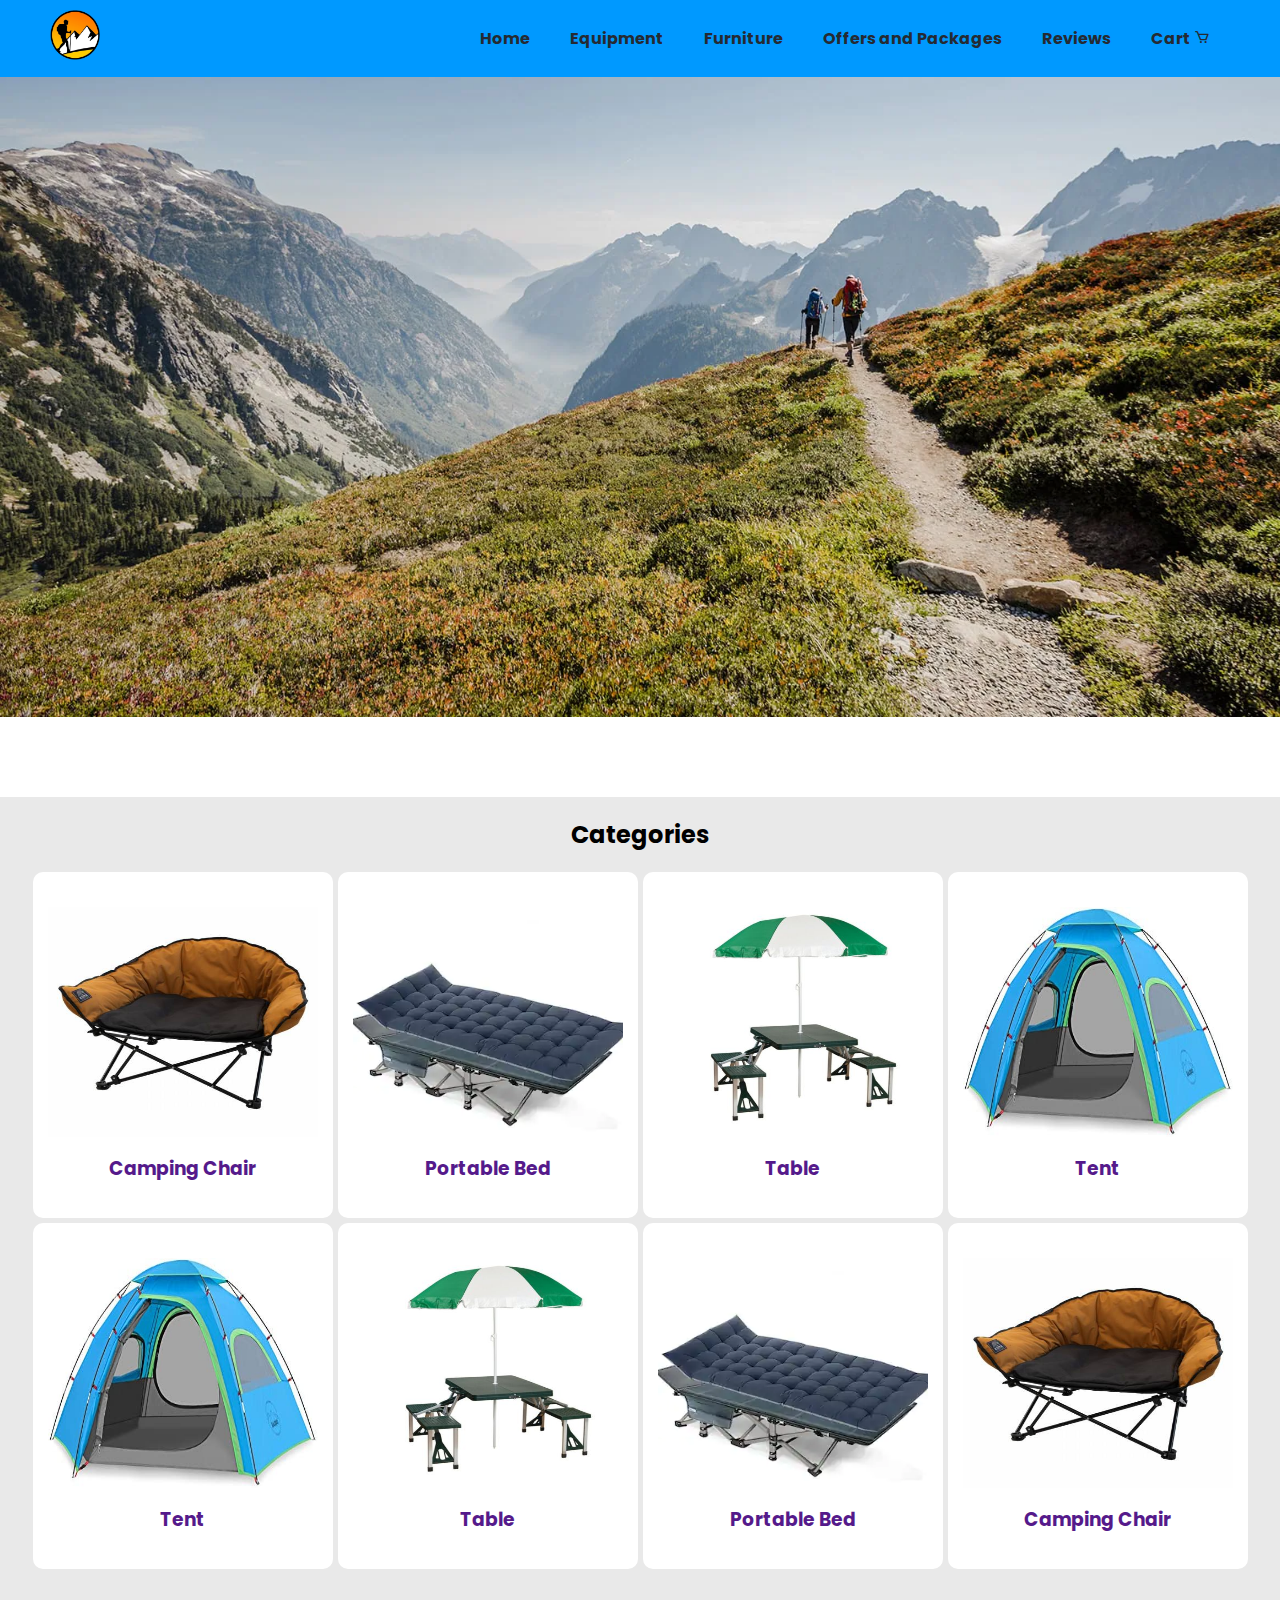
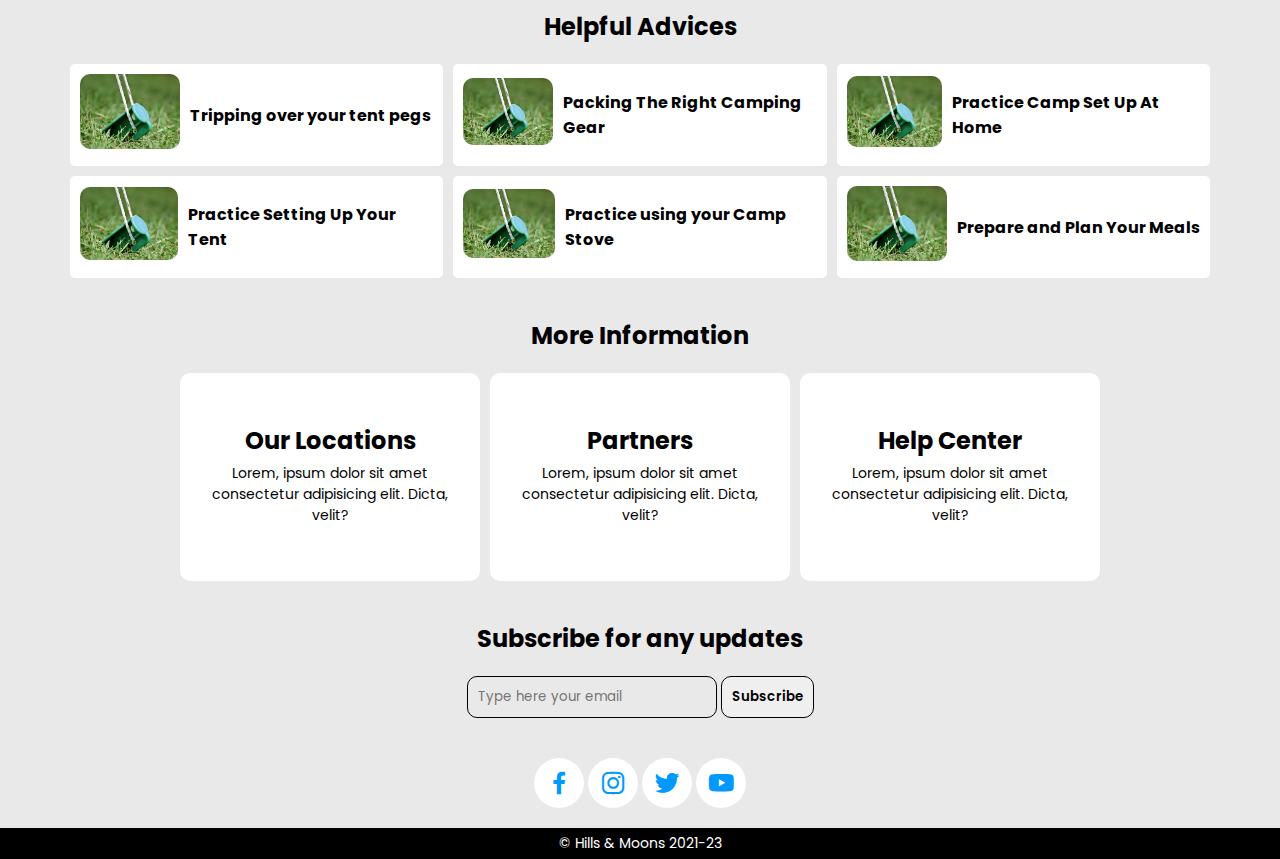
<file: index.html>
<!DOCTYPE html>
<html lang="en">
<head>
    <meta charset="UTF-8">
    <meta http-equiv="X-UA-Compatible" content="IE=edge">
    <meta name="viewport" content="width=device-width, initial-scale=1.0">
    <title>Hills & Moons</title>
    <link rel="shortcut icon" href="/img/fav.ico" type="image/x-icon">


    <link href='https://unpkg.com/boxicons@2.1.4/css/boxicons.min.css' rel='stylesheet'>

    <link rel="stylesheet" href="style.css">
    <link rel="stylesheet" href="./responsive.css">
</head>
<body>
    <!-- Navbar Section Starts Here -->
    <nav class="navbar">
        <a class="brand" href="index.html"><img src="./img/logo.png" alt="logo"></a>
        <input type="checkbox" id="nav" class="hidden">
        <label for="nav" class="nav-toggle">
        <span></span>
        <span></span>
        <span></span>
        </label>
        <div class="wrapper">
        <ul>
            <li><a href="index.html">Home</a></li>
            <li><a href="camping-equipment.html">Equipment</a></li>
            <li><a href="camping-furniture.html">Furniture</a></li>
            <li><a href="offers.html">Offers and Packages</a></li>
            <li><a href="reviews.html">Reviews</a></li>
            <li><a href="cart.html">Cart <i class='bx bx-cart'></i></a></li>
        </ul>
        </div>
    </nav>
    <!-- Navbar Section Ends Here -->

    <!-- Slider Section Starts Here -->
    <div class="slider">
        <div class="wrapper">
            <img src="./img/01.jpg" alt="slider image">
            <img src="./img/02.jpg" alt="slider image">
            <img src="./img/03.jpg" alt="slider image">
            <img src="./img/04.jpg" alt="slider image">
        </div>
    </div>
    <!-- Slider Section Ends Here -->


    <!-- Categories Section Starts Here -->
    <section class="categories-section">
        <div class="container">
            <div class="section-heading">
                <h2>Categories</h2>
            </div>
            <div class="cards-area">
                <a href="">
                    <div class="card">
                        <div class="card-img">
                            <img src="./img/categories-01.jpg" alt="categories-img">
                        </div>
                        <h3 class="card-heading">Camping Chair</h3>
                    </div>
                </a>
                <a href="">
                    <div class="card">
                        <div class="card-img">
                            <img src="./img//categories-02.jpg" alt="categories-img">
                        </div>
                        <h3 class="card-heading">Portable Bed</h3>
                    </div>
                </a>
                <a href="">
                    <div class="card">
                        <div class="card-img">
                            <img src="./img//categories-03.jpg" alt="categories-img">
                        </div>
                        <h3 class="card-heading">Table</h3>
                    </div>
                </a>
                <a href="">
                    <div class="card">
                        <div class="card-img">
                            <img src="./img/product01.jpg" alt="categories-img">
                        </div>
                        <h3 class="card-heading">Tent</h3>
                    </div>
                </a>
                <a href="">
                    <div class="card">
                        <div class="card-img">
                            <img src="./img/product01.jpg" alt="categories-img">
                        </div>
                        <h3 class="card-heading">Tent</h3>
                    </div>
                </a>
                <a href="">
                    <div class="card">
                        <div class="card-img">
                            <img src="./img//categories-03.jpg" alt="categories-img">
                        </div>
                        <h3 class="card-heading">Table</h3>
                    </div>
                </a>
                <a href="">
                    <div class="card">
                        <div class="card-img">
                            <img src="./img//categories-02.jpg" alt="categories-img">
                        </div>
                        <h3 class="card-heading">Portable Bed</h3>
                    </div>
                </a>
                <a href="">
                    <div class="card">
                        <div class="card-img">
                            <img src="./img/categories-01.jpg" alt="categories-img">
                        </div>
                        <h3 class="card-heading">Camping Chair</h3>
                    </div>
                </a>
            </div>
        </div>
    </section>
    <!-- Categories Section Ends Here -->


    <!-- Advice Section Starts Here -->
    <section class="advice">
        <div class="container">
            <div class="section-heading">
                <h2>Helpful Advices</h2>
            </div>
            <div class="advice-area">
                <div class="card">
                    <div class="card-img">
                        <img src="./img/advice-01.jpg" alt="advice-image">
                    </div>
                    <h4>Tripping over your tent pegs</h4>
                </div>

                <div class="card">
                    <div class="card-img">
                        <img src="./img/advice-01.jpg" alt="advice-image">
                    </div>
                    <h4>Packing The Right Camping Gear</h4>
                </div>

                <div class="card">
                    <div class="card-img">
                        <img src="./img/advice-01.jpg" alt="advice-image">
                    </div>
                    <h4>Practice Camp Set Up At Home</h4>
                </div>

                <div class="card">
                    <div class="card-img">
                        <img src="./img/advice-01.jpg" alt="advice-image">
                    </div>
                    <h4>Practice Setting Up Your Tent</h4>
                </div>

                <div class="card">
                    <div class="card-img">
                        <img src="./img/advice-01.jpg" alt="advice-image">
                    </div>
                    <h4>Practice using your Camp Stove</h4>
                </div>

                <div class="card">
                    <div class="card-img">
                        <img src="./img/advice-01.jpg" alt="advice-image">
                    </div>
                    <h4>Prepare and Plan Your Meals</h4>
                </div>
            </div>
        </div>
    </section>
    <!-- Advice Section Ends Here -->


    <!-- Info Section Starts Here -->
    <section class="info-section">
        <div class="section-heading">
            <h2>More Information</h2>
        </div>
        <div class="container">
            <div class="help-section">
                <a href="">
                    <div class="help-links">
                        <h2>Our Locations</h2>
                        <p>Lorem, ipsum dolor sit amet consectetur adipisicing elit. Dicta, velit?</p>
                    </div>
                </a>
                <a href="">
                    <div class="help-links">
                        <h2>Partners</h2>
                        <p>Lorem, ipsum dolor sit amet consectetur adipisicing elit. Dicta, velit?</p>
                    </div>
                </a>
                <a href="">
                    <div class="help-links">
                        <h2>Help Center</h2>
                        <p>Lorem, ipsum dolor sit amet consectetur adipisicing elit. Dicta, velit?</p>
                    </div>
                </a>
            </div>
            <div class="subscribe-area">
                <div class="section-heading">
                    <h2>Subscribe for any updates</h2>
                </div>
                <div class="subscribe">
                    <input type="email" placeholder="Type here your email">
                    <button>Subscribe</button>
                </div>
            </div>
        </div>
    </section>
    <!-- Info Section Ends Here -->

    <!-- Footer Section Starts Here -->
    <footer>
        <div class="container">
            <div class="social-icons">
                <a href=""><i class='bx bxl-facebook'></i></a>
                <a href=""><i class='bx bxl-instagram'></i></a>
                <a href=""><i class='bx bxl-twitter' ></i></a>
                <a href=""><i class='bx bxl-youtube' ></i></a>
            </div>
        </div>
        <div class="copyright">
            <p>&#169; Hills & Moons 2021-23</p>
        </div>
    </footer>
    <!-- Footer Section Ends Here -->
</body>
</html>
</file>
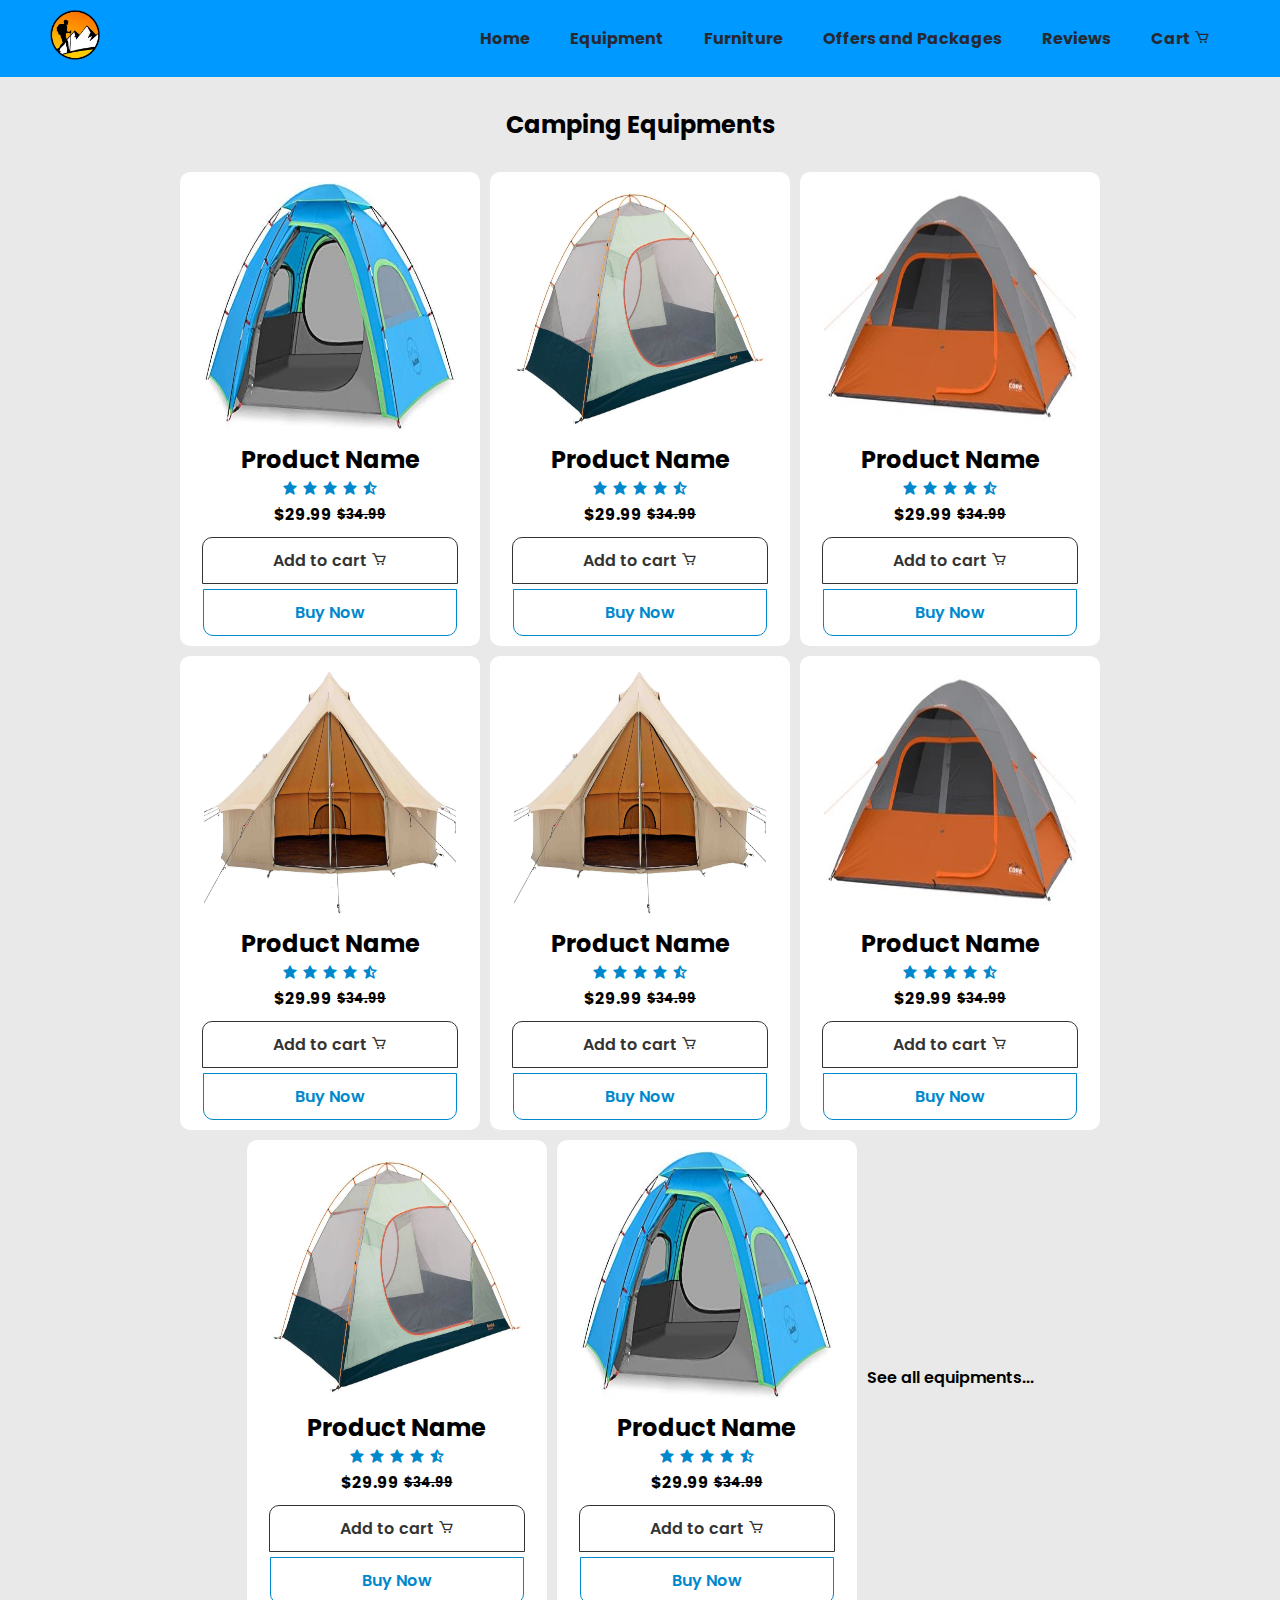
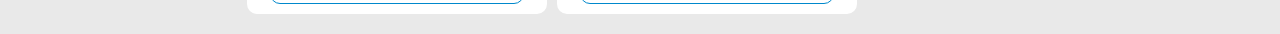
<file: camping-equipment.html>
<!DOCTYPE html>
<html lang="en">
<head>
    <meta charset="UTF-8">
    <meta http-equiv="X-UA-Compatible" content="IE=edge">
    <meta name="viewport" content="width=device-width, initial-scale=1.0">
    <title>Reviews | Hills & Moons</title>
    <link rel="shortcut icon" href="/img/fav.ico" type="image/x-icon">


    <link href='https://unpkg.com/boxicons@2.1.4/css/boxicons.min.css' rel='stylesheet'>

    <link rel="stylesheet" href="style.css">
    <link rel="stylesheet" href="responsive.css">
</head>
<body>
    <!-- Navbar Section Starts Here -->
    <nav class="navbar">
        <a class="brand" href="index.html"><img src="./img/logo.png" alt=""></a>
        <input type="checkbox" id="nav" class="hidden">
        <label for="nav" class="nav-toggle">
        <span></span>
        <span></span>
        <span></span>
        </label>
        <div class="wrapper">
        <ul>
            <li><a href="index.html">Home</a></li>
            <li><a href="camping-equipment.html">Equipment</a></li>
            <li><a href="camping-furniture.html">Furniture</a></li>
            <li><a href="offers.html">Offers and Packages</a></li>
            <li><a href="reviews.html">Reviews</a></li>
            <li><a href="cart.html">Cart <i class='bx bx-cart'></i></a></li>
        </ul>
        </div>
    </nav>
    <!-- Navbar Section Ends Here -->

    <section class="sales-section">
        <div class="section-heading">
            <h2>Camping Equipments</h2>
        </div>
        <div class="products">
            <div class="card">
                <div class="card-img">
                    <img src="./img/product01.jpg" alt="">
                </div>
                <h2>Product Name</h2>
                <div class="card-inner">
                    <div class="ratings">
                        <i class='bx bxs-star'></i>
                        <i class='bx bxs-star'></i>
                        <i class='bx bxs-star'></i>
                        <i class='bx bxs-star'></i>
                        <i class='bx bxs-star-half'></i>
                    </div>
                    <div class="price">
                        <h4>$29.99</h4>
                        <h5>$34.99</h5>
                    </div>
                    <div class="cart-buy">
                        <a href="#">Add to cart <i class='bx bx-cart'></i></a>
                        <a href="#">Buy Now</a>
                    </div>
                </div>
            </div>
            <div class="card">
                <div class="card-img">
                    <img src="./img/product02.jpg" alt="">
                </div>
                <h2>Product Name</h2>
                <div class="card-inner">
                    <div class="ratings">
                        <i class='bx bxs-star'></i>
                        <i class='bx bxs-star'></i>
                        <i class='bx bxs-star'></i>
                        <i class='bx bxs-star'></i>
                        <i class='bx bxs-star-half'></i>
                    </div>
                    <div class="price">
                        <h4>$29.99</h4>
                        <h5>$34.99</h5>
                    </div>
                    <div class="cart-buy">
                        <a href="#">Add to cart <i class='bx bx-cart'></i></a>
                        <a href="#">Buy Now</a>
                    </div>
                </div>
            </div>
            <div class="card">
                <div class="card-img">
                    <img src="./img/product03.jpg" alt="">
                </div>
                <h2>Product Name</h2>
                <div class="card-inner">
                    <div class="ratings">
                        <i class='bx bxs-star'></i>
                        <i class='bx bxs-star'></i>
                        <i class='bx bxs-star'></i>
                        <i class='bx bxs-star'></i>
                        <i class='bx bxs-star-half'></i>
                    </div>
                    <div class="price">
                        <h4>$29.99</h4>
                        <h5>$34.99</h5>
                    </div>
                    <div class="cart-buy">
                        <a href="#">Add to cart <i class='bx bx-cart'></i></a>
                        <a href="#">Buy Now</a>
                    </div>
                </div>
            </div>
            <div class="card">
                <div class="card-img">
                    <img src="./img/product04.jpg" alt="">
                </div>
                <h2>Product Name</h2>
                <div class="card-inner">
                    <div class="ratings">
                        <i class='bx bxs-star'></i>
                        <i class='bx bxs-star'></i>
                        <i class='bx bxs-star'></i>
                        <i class='bx bxs-star'></i>
                        <i class='bx bxs-star-half'></i>
                    </div>
                    <div class="price">
                        <h4>$29.99</h4>
                        <h5>$34.99</h5>
                    </div>
                    <div class="cart-buy">
                        <a href="#">Add to cart <i class='bx bx-cart'></i></a>
                        <a href="#">Buy Now</a>
                    </div>
                </div>
            </div>
            <div class="card">
                <div class="card-img">
                    <img src="./img/product04.jpg" alt="">
                </div>
                <h2>Product Name</h2>
                <div class="card-inner">
                    <div class="ratings">
                        <i class='bx bxs-star'></i>
                        <i class='bx bxs-star'></i>
                        <i class='bx bxs-star'></i>
                        <i class='bx bxs-star'></i>
                        <i class='bx bxs-star-half'></i>
                    </div>
                    <div class="price">
                        <h4>$29.99</h4>
                        <h5>$34.99</h5>
                    </div>
                    <div class="cart-buy">
                        <a href="#">Add to cart <i class='bx bx-cart'></i></a>
                        <a href="#">Buy Now</a>
                    </div>
                </div>
            </div>
            <div class="card">
                <div class="card-img">
                    <img src="./img/product03.jpg" alt="">
                </div>
                <h2>Product Name</h2>
                <div class="card-inner">
                    <div class="ratings">
                        <i class='bx bxs-star'></i>
                        <i class='bx bxs-star'></i>
                        <i class='bx bxs-star'></i>
                        <i class='bx bxs-star'></i>
                        <i class='bx bxs-star-half'></i>
                    </div>
                    <div class="price">
                        <h4>$29.99</h4>
                        <h5>$34.99</h5>
                    </div>
                    <div class="cart-buy">
                        <a href="#">Add to cart <i class='bx bx-cart'></i></a>
                        <a href="#">Buy Now</a>
                    </div>
                </div>
            </div>
            <div class="card">
                <div class="card-img">
                    <img src="./img/product02.jpg" alt="">
                </div>
                <h2>Product Name</h2>
                <div class="card-inner">
                    <div class="ratings">
                        <i class='bx bxs-star'></i>
                        <i class='bx bxs-star'></i>
                        <i class='bx bxs-star'></i>
                        <i class='bx bxs-star'></i>
                        <i class='bx bxs-star-half'></i>
                    </div>
                    <div class="price">
                        <h4>$29.99</h4>
                        <h5>$34.99</h5>
                    </div>
                    <div class="cart-buy">
                        <a href="#">Add to cart <i class='bx bx-cart'></i></a>
                        <a href="#">Buy Now</a>
                    </div>
                </div>
            </div>
            <div class="card">
                <div class="card-img">
                    <img src="./img/product01.jpg" alt="">
                </div>
                <h2>Product Name</h2>
                <div class="card-inner">
                    <div class="ratings">
                        <i class='bx bxs-star'></i>
                        <i class='bx bxs-star'></i>
                        <i class='bx bxs-star'></i>
                        <i class='bx bxs-star'></i>
                        <i class='bx bxs-star-half'></i>
                    </div>
                    <div class="price">
                        <h4>$29.99</h4>
                        <h5>$34.99</h5>
                    </div>
                    <div class="cart-buy">
                        <a href="#">Add to cart <i class='bx bx-cart'></i></a>
                        <a href="#">Buy Now</a>
                    </div>
                </div>
            </div>
            <a href="#" class="more">See all equipments...</a>
        </div>
    </section>
</body>
</html>
</file>
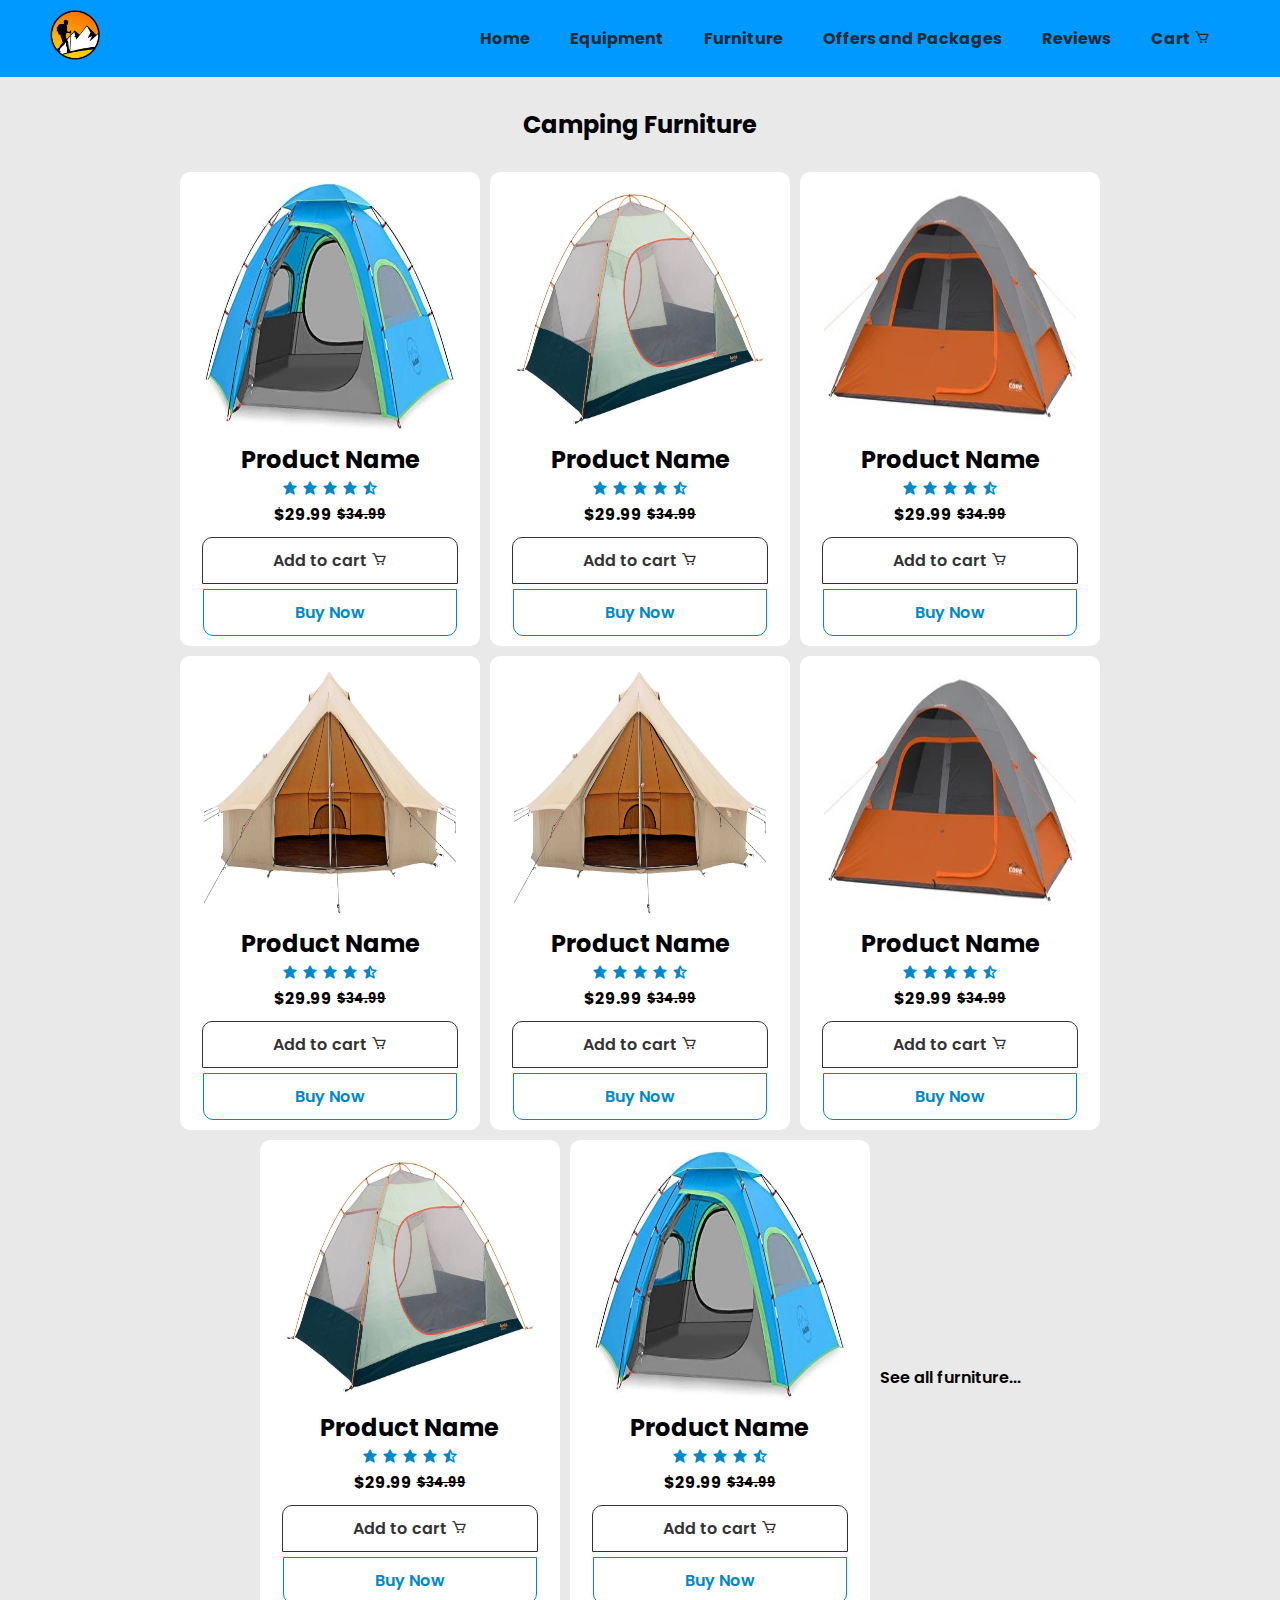
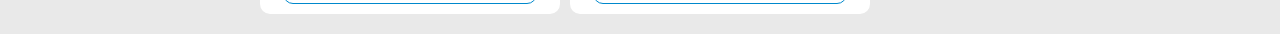
<file: camping-furniture.html>
<!DOCTYPE html>
<html lang="en">
<head>
    <meta charset="UTF-8">
    <meta http-equiv="X-UA-Compatible" content="IE=edge">
    <meta name="viewport" content="width=device-width, initial-scale=1.0">
    <title>Camping Furniture | Hills & Moons</title>
    <link rel="shortcut icon" href="/img/fav.ico" type="image/x-icon">


    <link href='https://unpkg.com/boxicons@2.1.4/css/boxicons.min.css' rel='stylesheet'>

    <link rel="stylesheet" href="style.css">
    <link rel="stylesheet" href="./responsive.css">
</head>
<body>
    <!-- Navbar Section Starts Here -->
    <nav class="navbar">
        <a class="brand" href="index.html"><img src="./img/logo.png" alt=""></a>
        <input type="checkbox" id="nav" class="hidden">
        <label for="nav" class="nav-toggle">
        <span></span>
        <span></span>
        <span></span>
        </label>
        <div class="wrapper">
        <ul>
            <li><a href="index.html">Home</a></li>
            <li><a href="camping-equipment.html">Equipment</a></li>
            <li><a href="camping-furniture.html">Furniture</a></li>
            <li><a href="offers.html">Offers and Packages</a></li>
            <li><a href="reviews.html">Reviews</a></li>
            <li><a href="cart.html">Cart <i class='bx bx-cart'></i></a></li>
        </ul>
        </div>
    </nav>
    <!-- Navbar Section Ends Here -->

    <section class="sales-section">
        <div class="section-heading">
            <h2>Camping Furniture</h2>
        </div>
        <div class="products">
            <div class="card">
                <div class="card-img">
                    <img src="./img/product01.jpg" alt="">
                </div>
                <h2>Product Name</h2>
                <div class="card-inner">
                    <div class="ratings">
                        <i class='bx bxs-star'></i>
                        <i class='bx bxs-star'></i>
                        <i class='bx bxs-star'></i>
                        <i class='bx bxs-star'></i>
                        <i class='bx bxs-star-half'></i>
                    </div>
                    <div class="price">
                        <h4>$29.99</h4>
                        <h5>$34.99</h5>
                    </div>
                    <div class="cart-buy">
                        <a href="#">Add to cart <i class='bx bx-cart'></i></a>
                        <a href="#">Buy Now</a>
                    </div>
                </div>
            </div>
            <div class="card">
                <div class="card-img">
                    <img src="./img/product02.jpg" alt="">
                </div>
                <h2>Product Name</h2>
                <div class="card-inner">
                    <div class="ratings">
                        <i class='bx bxs-star'></i>
                        <i class='bx bxs-star'></i>
                        <i class='bx bxs-star'></i>
                        <i class='bx bxs-star'></i>
                        <i class='bx bxs-star-half'></i>
                    </div>
                    <div class="price">
                        <h4>$29.99</h4>
                        <h5>$34.99</h5>
                    </div>
                    <div class="cart-buy">
                        <a href="#">Add to cart <i class='bx bx-cart'></i></a>
                        <a href="#">Buy Now</a>
                    </div>
                </div>
            </div>
            <div class="card">
                <div class="card-img">
                    <img src="./img/product03.jpg" alt="">
                </div>
                <h2>Product Name</h2>
                <div class="card-inner">
                    <div class="ratings">
                        <i class='bx bxs-star'></i>
                        <i class='bx bxs-star'></i>
                        <i class='bx bxs-star'></i>
                        <i class='bx bxs-star'></i>
                        <i class='bx bxs-star-half'></i>
                    </div>
                    <div class="price">
                        <h4>$29.99</h4>
                        <h5>$34.99</h5>
                    </div>
                    <div class="cart-buy">
                        <a href="#">Add to cart <i class='bx bx-cart'></i></a>
                        <a href="#">Buy Now</a>
                    </div>
                </div>
            </div>
            <div class="card">
                <div class="card-img">
                    <img src="./img/product04.jpg" alt="">
                </div>
                <h2>Product Name</h2>
                <div class="card-inner">
                    <div class="ratings">
                        <i class='bx bxs-star'></i>
                        <i class='bx bxs-star'></i>
                        <i class='bx bxs-star'></i>
                        <i class='bx bxs-star'></i>
                        <i class='bx bxs-star-half'></i>
                    </div>
                    <div class="price">
                        <h4>$29.99</h4>
                        <h5>$34.99</h5>
                    </div>
                    <div class="cart-buy">
                        <a href="#">Add to cart <i class='bx bx-cart'></i></a>
                        <a href="#">Buy Now</a>
                    </div>
                </div>
            </div>
            <div class="card">
                <div class="card-img">
                    <img src="./img/product04.jpg" alt="">
                </div>
                <h2>Product Name</h2>
                <div class="card-inner">
                    <div class="ratings">
                        <i class='bx bxs-star'></i>
                        <i class='bx bxs-star'></i>
                        <i class='bx bxs-star'></i>
                        <i class='bx bxs-star'></i>
                        <i class='bx bxs-star-half'></i>
                    </div>
                    <div class="price">
                        <h4>$29.99</h4>
                        <h5>$34.99</h5>
                    </div>
                    <div class="cart-buy">
                        <a href="#">Add to cart <i class='bx bx-cart'></i></a>
                        <a href="#">Buy Now</a>
                    </div>
                </div>
            </div>
            <div class="card">
                <div class="card-img">
                    <img src="./img/product03.jpg" alt="">
                </div>
                <h2>Product Name</h2>
                <div class="card-inner">
                    <div class="ratings">
                        <i class='bx bxs-star'></i>
                        <i class='bx bxs-star'></i>
                        <i class='bx bxs-star'></i>
                        <i class='bx bxs-star'></i>
                        <i class='bx bxs-star-half'></i>
                    </div>
                    <div class="price">
                        <h4>$29.99</h4>
                        <h5>$34.99</h5>
                    </div>
                    <div class="cart-buy">
                        <a href="#">Add to cart <i class='bx bx-cart'></i></a>
                        <a href="#">Buy Now</a>
                    </div>
                </div>
            </div>
            <div class="card">
                <div class="card-img">
                    <img src="./img/product02.jpg" alt="">
                </div>
                <h2>Product Name</h2>
                <div class="card-inner">
                    <div class="ratings">
                        <i class='bx bxs-star'></i>
                        <i class='bx bxs-star'></i>
                        <i class='bx bxs-star'></i>
                        <i class='bx bxs-star'></i>
                        <i class='bx bxs-star-half'></i>
                    </div>
                    <div class="price">
                        <h4>$29.99</h4>
                        <h5>$34.99</h5>
                    </div>
                    <div class="cart-buy">
                        <a href="#">Add to cart <i class='bx bx-cart'></i></a>
                        <a href="#">Buy Now</a>
                    </div>
                </div>
            </div>
            <div class="card">
                <div class="card-img">
                    <img src="./img/product01.jpg" alt="">
                </div>
                <h2>Product Name</h2>
                <div class="card-inner">
                    <div class="ratings">
                        <i class='bx bxs-star'></i>
                        <i class='bx bxs-star'></i>
                        <i class='bx bxs-star'></i>
                        <i class='bx bxs-star'></i>
                        <i class='bx bxs-star-half'></i>
                    </div>
                    <div class="price">
                        <h4>$29.99</h4>
                        <h5>$34.99</h5>
                    </div>
                    <div class="cart-buy">
                        <a href="#">Add to cart <i class='bx bx-cart'></i></a>
                        <a href="#">Buy Now</a>
                    </div>
                </div>
            </div>
            <a href="#" class="more">See all furniture...</a>
        </div>
    </section>
</body>
</html>
</file>
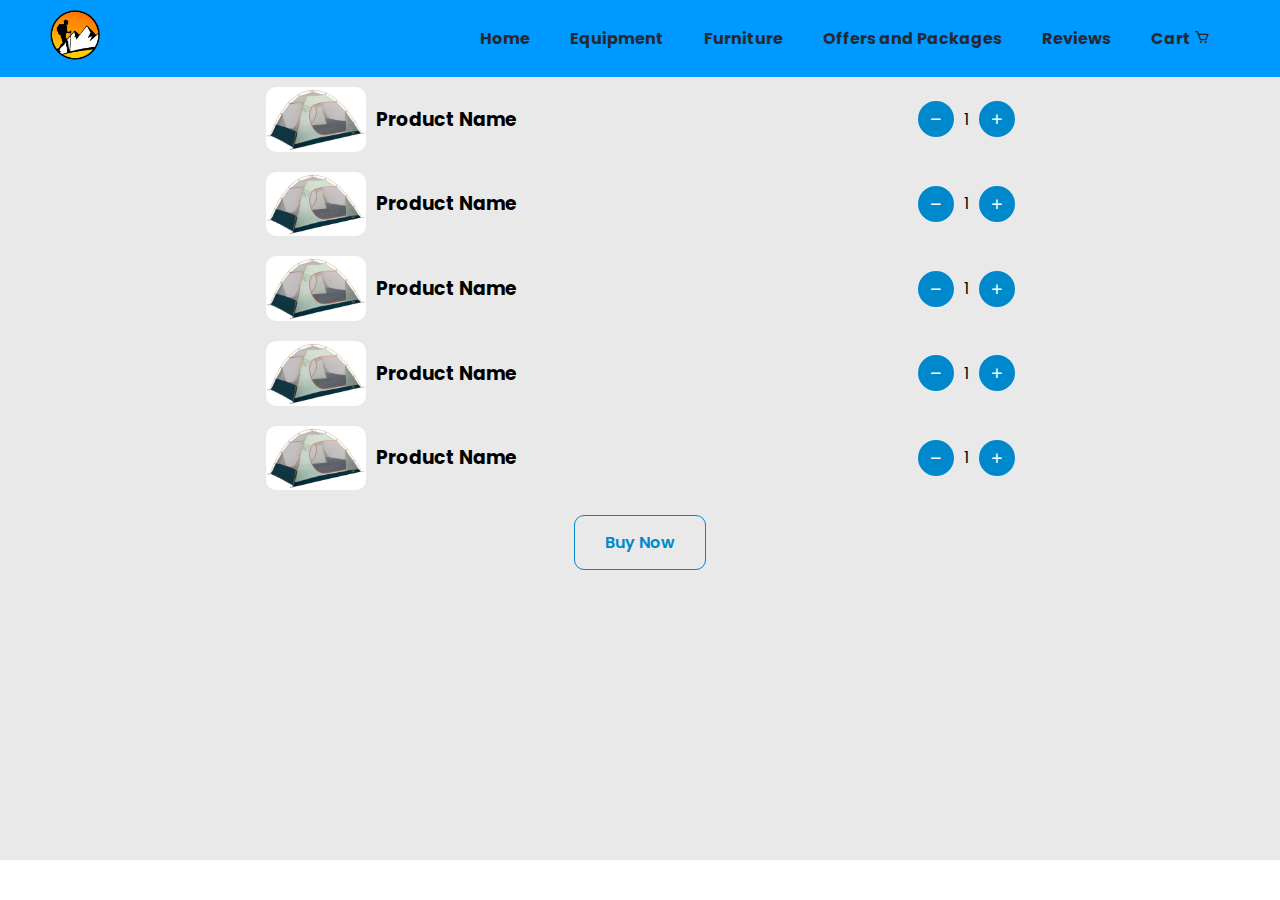
<file: cart.html>
<!DOCTYPE html>
<html lang="en">
<head>
    <meta charset="UTF-8">
    <meta http-equiv="X-UA-Compatible" content="IE=edge">
    <meta name="viewport" content="width=device-width, initial-scale=1.0">
    <title>Cart | Hills & Moons</title>
    <link rel="shortcut icon" href="/img/fav.ico" type="image/x-icon">


    <link href='https://unpkg.com/boxicons@2.1.4/css/boxicons.min.css' rel='stylesheet'>

    <link rel="stylesheet" href="style.css">
    <link rel="stylesheet" href="./responsive.css">
</head>
<body>
    <!-- Navbar Section Starts Here -->
    <nav class="navbar">
        <a class="brand" href="index.html"><img src="./img/logo.png" alt=""></a>
        <input type="checkbox" id="nav" class="hidden">
        <label for="nav" class="nav-toggle">
        <span></span>
        <span></span>
        <span></span>
        </label>
        <div class="wrapper">
        <ul>
            <li><a href="index.html">Home</a></li>
            <li><a href="camping-equipment.html">Equipment</a></li>
            <li><a href="camping-furniture.html">Furniture</a></li>
            <li><a href="offers.html">Offers and Packages</a></li>
            <li><a href="reviews.html">Reviews</a></li>
            <li><a href="cart.html">Cart <i class='bx bx-cart'></i></a></li>
        </ul>
        </div>
    </nav>
    <!-- Navbar Section Ends Here -->

    <section class="cart-section">
        <div class="container">
            <div class="carted">
                <div class="product-details">
                    <img src="./img/product02.jpg" alt="">
                    <h3>Product Name</h3>
                </div>
                <div class="cart-details">
                    <a href=""><i class='bx bx-minus'></i></a>
                    <p>1</p>
                    <a href=""><i class='bx bx-plus'></i></a>
                </div>
            </div>
            <div class="carted">
                <div class="product-details">
                    <img src="./img/product02.jpg" alt="">
                    <h3>Product Name</h3>
                </div>
                <div class="cart-details">
                    <a href=""><i class='bx bx-minus'></i></a>
                    <p>1</p>
                    <a href=""><i class='bx bx-plus'></i></a>
                </div>
            </div>
            <div class="carted">
                <div class="product-details">
                    <img src="./img/product02.jpg" alt="">
                    <h3>Product Name</h3>
                </div>
                <div class="cart-details">
                    <a href=""><i class='bx bx-minus'></i></a>
                    <p>1</p>
                    <a href=""><i class='bx bx-plus'></i></a>
                </div>
            </div>
            <div class="carted">
                <div class="product-details">
                    <img src="./img/product02.jpg" alt="">
                    <h3>Product Name</h3>
                </div>
                <div class="cart-details">
                    <a href=""><i class='bx bx-minus'></i></a>
                    <p>1</p>
                    <a href=""><i class='bx bx-plus'></i></a>
                </div>
            </div>
            <div class="carted">
                <div class="product-details">
                    <img src="./img/product02.jpg" alt="">
                    <h3>Product Name</h3>
                </div>
                <div class="cart-details">
                    <a href=""><i class='bx bx-minus'></i></a>
                    <p>1</p>
                    <a href=""><i class='bx bx-plus'></i></a>
                </div>
            </div>
        </div>
        <a href="" class="buy-now">Buy Now</a>
    </section>
</body>
</html>
</file>
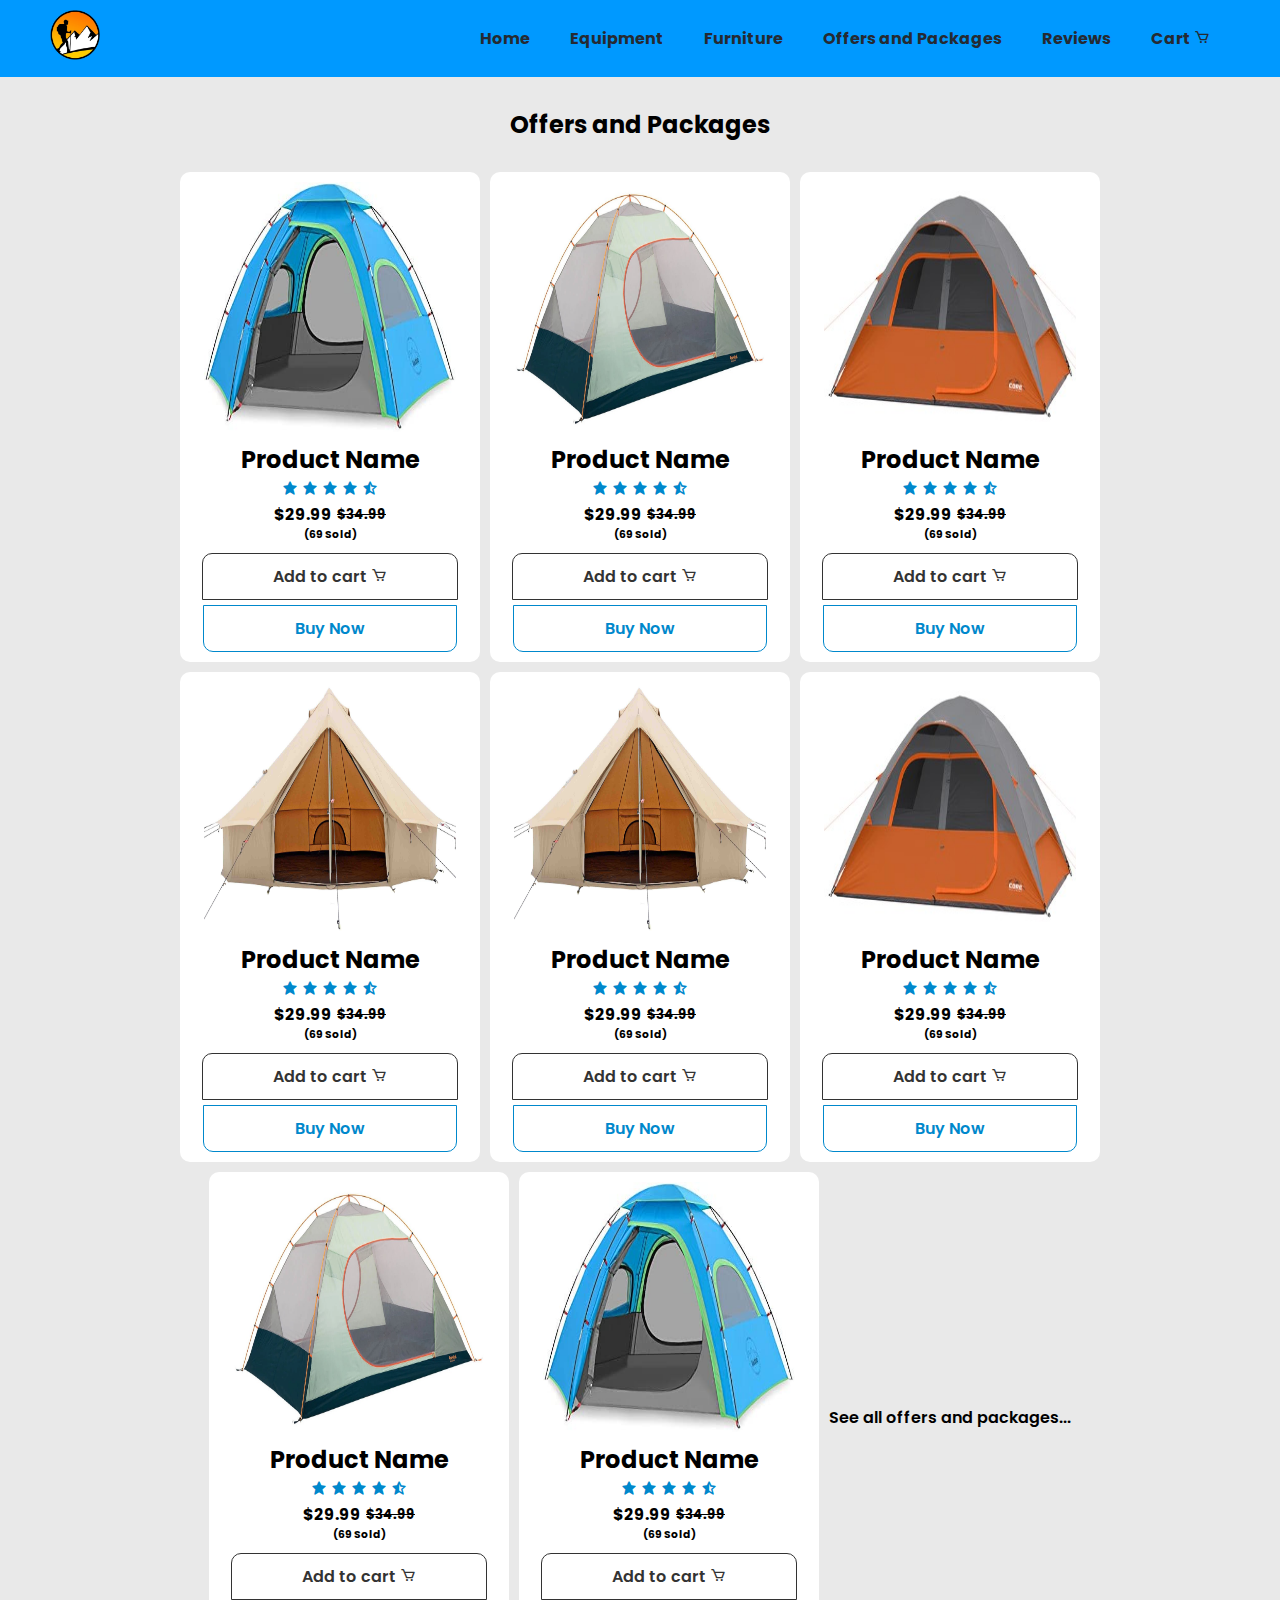
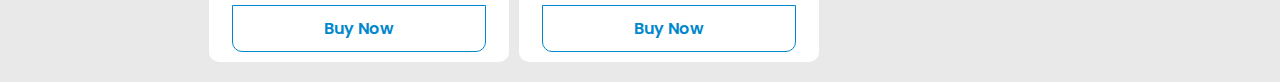
<file: offers.html>
<!DOCTYPE html>
<html lang="en">
<head>
    <meta charset="UTF-8">
    <meta http-equiv="X-UA-Compatible" content="IE=edge">
    <meta name="viewport" content="width=device-width, initial-scale=1.0">
    <title>Offers and Packages | Hills & Moons</title>
    <link rel="shortcut icon" href="/img/fav.ico" type="image/x-icon">


    <link href='https://unpkg.com/boxicons@2.1.4/css/boxicons.min.css' rel='stylesheet'>

    <link rel="stylesheet" href="style.css">
    <link rel="stylesheet" href="./responsive.css">
</head>
<body>
    <!-- Navbar Section Starts Here -->
    <nav class="navbar">
        <a class="brand" href="index.html"><img src="./img/logo.png" alt=""></a>
        <input type="checkbox" id="nav" class="hidden">
        <label for="nav" class="nav-toggle">
        <span></span>
        <span></span>
        <span></span>
        </label>
        <div class="wrapper">
            <ul>
                <li><a href="index.html">Home</a></li>
                <li><a href="camping-equipment.html">Equipment</a></li>
                <li><a href="camping-furniture.html">Furniture</a></li>
                <li><a href="offers.html">Offers and Packages</a></li>
                <li><a href="reviews.html">Reviews</a></li>
                <li><a href="cart.html">Cart <i class='bx bx-cart'></i></a></li>
            </ul>
        </div>
    </nav>
    <!-- Navbar Section Ends Here -->

    <section class="sales-section">
        <div class="section-heading">
            <h2>Offers and Packages</h2>
        </div>
        <div class="products">
            <div class="card">
                <div class="card-img">
                    <img src="./img/product01.jpg" alt="">
                </div>
                <h2>Product Name</h2>
                <div class="card-inner">
                    <div class="ratings">
                        <i class='bx bxs-star'></i>
                        <i class='bx bxs-star'></i>
                        <i class='bx bxs-star'></i>
                        <i class='bx bxs-star'></i>
                        <i class='bx bxs-star-half'></i>
                    </div>
                    <div class="price">
                        <h4>$29.99</h4>
                        <h5>$34.99</h5>
                    </div>
                    <h6>(69 Sold)</h6>
                    <div class="cart-buy">
                        <a href="#">Add to cart <i class='bx bx-cart'></i></a>
                        <a href="#">Buy Now</a>
                    </div>
                </div>
            </div>
            <div class="card">
                <div class="card-img">
                    <img src="./img/product02.jpg" alt="">
                </div>
                <h2>Product Name</h2>
                <div class="card-inner">
                    <div class="ratings">
                        <i class='bx bxs-star'></i>
                        <i class='bx bxs-star'></i>
                        <i class='bx bxs-star'></i>
                        <i class='bx bxs-star'></i>
                        <i class='bx bxs-star-half'></i>
                    </div>
                    <div class="price">
                        <h4>$29.99</h4>
                        <h5>$34.99</h5>
                    </div>
                    <h6>(69 Sold)</h6>
                    <div class="cart-buy">
                        <a href="#">Add to cart <i class='bx bx-cart'></i></a>
                        <a href="#">Buy Now</a>
                    </div>
                </div>
            </div>
            <div class="card">
                <div class="card-img">
                    <img src="./img/product03.jpg" alt="">
                </div>
                <h2>Product Name</h2>
                <div class="card-inner">
                    <div class="ratings">
                        <i class='bx bxs-star'></i>
                        <i class='bx bxs-star'></i>
                        <i class='bx bxs-star'></i>
                        <i class='bx bxs-star'></i>
                        <i class='bx bxs-star-half'></i>
                    </div>
                    <div class="price">
                        <h4>$29.99</h4>
                        <h5>$34.99</h5>
                    </div>
                    <h6>(69 Sold)</h6>
                    <div class="cart-buy">
                        <a href="#">Add to cart <i class='bx bx-cart'></i></a>
                        <a href="#">Buy Now</a>
                    </div>
                </div>
            </div>
            <div class="card">
                <div class="card-img">
                    <img src="./img/product04.jpg" alt="">
                </div>
                <h2>Product Name</h2>
                <div class="card-inner">
                    <div class="ratings">
                        <i class='bx bxs-star'></i>
                        <i class='bx bxs-star'></i>
                        <i class='bx bxs-star'></i>
                        <i class='bx bxs-star'></i>
                        <i class='bx bxs-star-half'></i>
                    </div>
                    <div class="price">
                        <h4>$29.99</h4>
                        <h5>$34.99</h5>
                    </div>
                    <h6>(69 Sold)</h6>
                    <div class="cart-buy">
                        <a href="#">Add to cart <i class='bx bx-cart'></i></a>
                        <a href="#">Buy Now</a>
                    </div>
                </div>
            </div>
            <div class="card">
                <div class="card-img">
                    <img src="./img/product04.jpg" alt="">
                </div>
                <h2>Product Name</h2>
                <div class="card-inner">
                    <div class="ratings">
                        <i class='bx bxs-star'></i>
                        <i class='bx bxs-star'></i>
                        <i class='bx bxs-star'></i>
                        <i class='bx bxs-star'></i>
                        <i class='bx bxs-star-half'></i>
                    </div>
                    <div class="price">
                        <h4>$29.99</h4>
                        <h5>$34.99</h5>
                    </div>
                    <h6>(69 Sold)</h6>
                    <div class="cart-buy">
                        <a href="#">Add to cart <i class='bx bx-cart'></i></a>
                        <a href="#">Buy Now</a>
                    </div>
                </div>
            </div>
            <div class="card">
                <div class="card-img">
                    <img src="./img/product03.jpg" alt="">
                </div>
                <h2>Product Name</h2>
                <div class="card-inner">
                    <div class="ratings">
                        <i class='bx bxs-star'></i>
                        <i class='bx bxs-star'></i>
                        <i class='bx bxs-star'></i>
                        <i class='bx bxs-star'></i>
                        <i class='bx bxs-star-half'></i>
                    </div>
                    <div class="price">
                        <h4>$29.99</h4>
                        <h5>$34.99</h5>
                    </div>
                    <h6>(69 Sold)</h6>
                    <div class="cart-buy">
                        <a href="#">Add to cart <i class='bx bx-cart'></i></a>
                        <a href="#">Buy Now</a>
                    </div>
                </div>
            </div>
            <div class="card">
                <div class="card-img">
                    <img src="./img/product02.jpg" alt="">
                </div>
                <h2>Product Name</h2>
                <div class="card-inner">
                    <div class="ratings">
                        <i class='bx bxs-star'></i>
                        <i class='bx bxs-star'></i>
                        <i class='bx bxs-star'></i>
                        <i class='bx bxs-star'></i>
                        <i class='bx bxs-star-half'></i>
                    </div>
                    <div class="price">
                        <h4>$29.99</h4>
                        <h5>$34.99</h5>
                    </div>
                    <h6>(69 Sold)</h6>
                    <div class="cart-buy">
                        <a href="#">Add to cart <i class='bx bx-cart'></i></a>
                        <a href="#">Buy Now</a>
                    </div>
                </div>
            </div>
            <div class="card">
                <div class="card-img">
                    <img src="./img/product01.jpg" alt="">
                </div>
                <h2>Product Name</h2>
                <div class="card-inner">
                    <div class="ratings">
                        <i class='bx bxs-star'></i>
                        <i class='bx bxs-star'></i>
                        <i class='bx bxs-star'></i>
                        <i class='bx bxs-star'></i>
                        <i class='bx bxs-star-half'></i>
                    </div>
                    <div class="price">
                        <h4>$29.99</h4>
                        <h5>$34.99</h5>
                    </div>
                    <h6>(69 Sold)</h6>
                    <div class="cart-buy">
                        <a href="#">Add to cart <i class='bx bx-cart'></i></a>
                        <a href="#">Buy Now</a>
                    </div>
                </div>
            </div>
            <a href="#" class="more">See all offers and packages...</a>
        </div>
    </section>
</body>
</html>
</file>
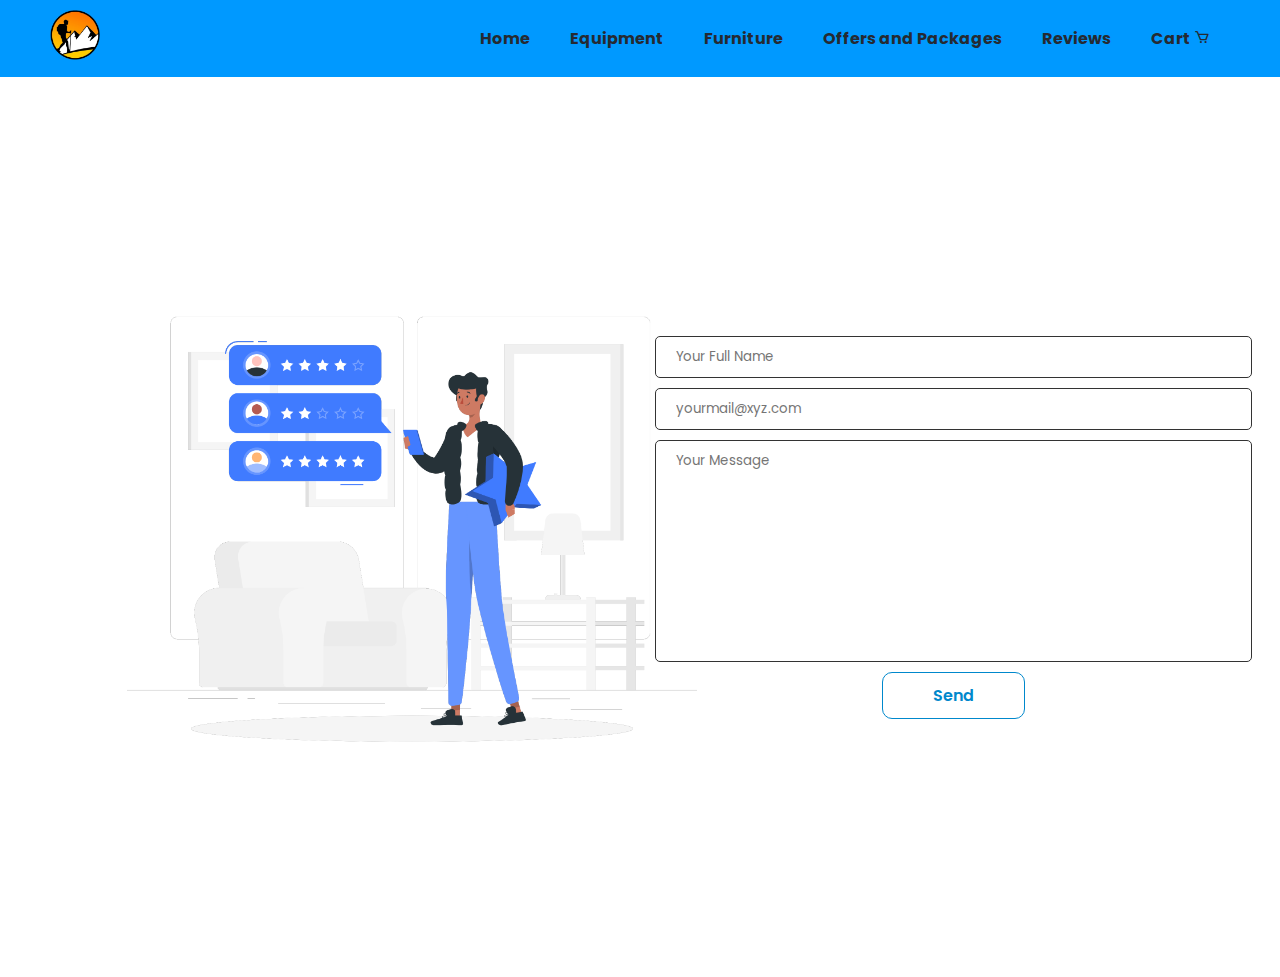
<file: reviews.html>
<!DOCTYPE html>
<html lang="en">
<head>
    <meta charset="UTF-8">
    <meta http-equiv="X-UA-Compatible" content="IE=edge">
    <meta name="viewport" content="width=device-width, initial-scale=1.0">
    <title>Offers and Packages | Hills & Moons</title>
    <link rel="shortcut icon" href="/img/fav.ico" type="image/x-icon">


    <link href='https://unpkg.com/boxicons@2.1.4/css/boxicons.min.css' rel='stylesheet'>

    <link rel="stylesheet" href="style.css">
    <link rel="stylesheet" href="./responsive.css">
</head>
<body>
    <!-- Navbar Section Starts Here -->
    <nav class="navbar">
        <a class="brand" href="index.html"><img src="./img/logo.png" alt=""></a>
        <input type="checkbox" id="nav" class="hidden">
        <label for="nav" class="nav-toggle">
        <span></span>
        <span></span>
        <span></span>
        </label>
        <div class="wrapper">
        <ul>
            <li><a href="index.html">Home</a></li>
            <li><a href="camping-equipment.html">Equipment</a></li>
            <li><a href="camping-furniture.html">Furniture</a></li>
            <li><a href="offers.html">Offers and Packages</a></li>
            <li><a href="reviews.html">Reviews</a></li>
            <li><a href="cart.html">Cart <i class='bx bx-cart'></i></a></li>
        </ul>
        </div>
    </nav>
    <!-- Navbar Section Ends Here -->

    <div class="review-section">
        <div class="container review-inner">
            <img src="./img/reviews.png" alt="review-img">
            <form>
                <input type="text" name="name" placeholder="Your Full Name" required>
                <input type="email" name="email" placeholder="yourmail@xyz.com" required>
                <textarea name="message" cols="30" rows="10" placeholder="Your Message" required></textarea>
                <a href="#" class="msg-btn">Send</a>
            </form>
        </div>
    </div>
</body>
</html>
</file>
<file: style.css>
@import url('https://fonts.googleapis.com/css2?family=Poppins:wght@400;500;600;700;800&display=swap');

* {
    padding: 0;
    margin: 0;
    box-sizing: border-box;
    list-style: none;
    text-decoration: none;
    font-family: 'Poppins', sans-serif;
}

section{
    background-color: #e9e9e9;
}

.container{
    padding: 0 70px;
}

.section-heading{
    text-align: center;
    padding: 20px 0;
}

.hidden {
    display: none;
}

.navbar {
    display: flex;
    justify-content: space-between;
    align-items: center;
    max-width: 90rem;
    width: 100%;
    padding: 10px 50px;
    margin: 0 auto;
    background-color: #09f;
    z-index: 1;
}

.navbar .brand img{
    width: 50px;
}

.navbar ul{
    display: flex;
    flex-direction: row;
    flex: 1;
    flex-basis: auto;
    justify-content: center;
    align-items: center;
}

.navbar ul li{
    margin: 0 5px;
}

.navbar ul li a{
    font-size: 1rem;
    font-weight: 700;
    color: #252a32;
    padding: 10px 15px;
    border-radius: 15px;
    transition: all .5s;
}

.navbar ul li a:hover{
    background-color: #fff;
}
/* Nav Section Ends Here */

/* Slider Starts Here */

.slider{
    width: 100%;
    height: 80vh;
    overflow: hidden;
}

.slider img{
    width: 100%;
}

.slider .wrapper{
    width: 100%;
    display: flex;
    animation: slide 16s infinite;
}
@keyframes slide{
    0%{
        transform: translateX(0);
    }
    25%{
        transform: translateX(0);
    }
    30%{
        transform: translateX(-100%);
    }
    50%{
        transform: translateX(-100%);
    }
    55%{
        transform: translateX(-200%);
    }
    75%{
        transform: translateX(-200%);
    }
    80%{
        transform: translateX(-300%);
    }
    100%{
        transform: translateX(-300%);
    }
}
/* Slides Section Ends Here */

/* Categories Section Starts Here */
.categories-section .cards-area{
    display: grid;
    grid-template-columns: repeat(4, 1fr);
    justify-content: center;
    align-items: center;
    gap: 5px;
    padding-bottom: 20px;
    text-align: center;
}

.categories-section .cards-area .card{
    padding: 35px 0;
    border-radius: 10px;
    background: #fff;
}

.categories-section .cards-area .card .card-img{
    width: 300px;
    margin-bottom: 10px;
}

.categories-section .cards-area .card .card-img img{
    width: 90%;
    height: 230px;
    transition: .5s;
}

.categories-section .cards-area .card:hover .card-img img{
    transform: scale(1.1);
}

.categories-section .cards-area .card:hover .card-heading{
    color: #09f;
    transition: .5s;
}
/* Categories Section Ends Here */

/* Advice Section Starts Here */
.advice-area{
    display: grid;
    grid-template-columns: repeat(3, 1fr);
    gap: 10px;
    padding-bottom: 20px;
}

.advice-area .card{
    display: flex;
    align-items: center;
    gap: 10px;
    border-radius: 5px;
    background-color: #fff;
    padding: 10px;
}

.advice-area .card .card-img{
    width: 100px;
}

.advice-area .card .card-img img{
    width: 100%;
    border-radius: 10px;
    transition: .3s;
}

.advice-area .card:hover img{
    transform: scale(1.1);
}
/* Advice Section Ends Here */


/* Info Section Starts Here */
.help-section{
    display: flex;
    flex-wrap: wrap;
    text-align: center;
    justify-content: center;
    gap: 10px;
    padding-bottom: 20px;
}

.help-section .help-links{
    width: 300px;
    background: #fff;
    color: #000;
    padding: 50px 30px;
    border-radius: 10px;
    transition: .5s;
}

.help-section .help-links:hover{
    background-color: #333;
    color: #fff;
}

.help-section .help-links p{
    font-weight: 400;
    font-size: 14px;
    padding: 5px 0;
}

.subscribe-area{
    text-align: center;
    padding-bottom: 20px;
}

.subscribe input{
    width: 250px;
    height: 30px;
    padding: 20px 10px;
    background-color: #e9e9e9;
    border: 1px solid #000;
    border-radius: 10px;
    transition: 1s;
}

.subscribe input:focus{
    outline: none;
    background-color: #fff;
    width: 300px;
}

.subscribe button{
    padding: 10px 10px;
    color: #000;
    font-weight: 600;
    border: 1px solid #000;
    border-radius: 10px;
    cursor: pointer;
}

.subscribe button:hover{
    background-color: #09f;
    border: 1px solid #09f;
}

/* Info Section Ends Here */

/* Footer Section Starts Here */
footer{
    background: #e9e9e9;
    text-align: center;
}

.social-icons{
    padding: 20px 0;
}

.social-icons .bx{
    font-size: 30px;
    color: #09f;
    background: #fff;
    padding: 10px ;
    border-radius: 50%;
    transition: .5s;
}

.social-icons .bx:hover{
    background-color: #09f;
    color: #fff;
}

footer .copyright p{
    background-color: #000;
    color: #fff;
    padding: 5px 0;
    font-size: 14px;
}
/* Footer Section Ends Here */

/****************************************************************
***************   Sales Section Starts Here   *******************
*****************************************************************/


/* Sales Section Starts Here */
.sales-section{
    padding: 0 50px 20px 50px;
}

.sales-section .section-heading{
    text-align: center;
    padding: 30px 0;
}

.sales-section .products{
    display: flex;
    align-items: center;
    justify-content: center;
    flex-wrap: wrap;
    gap: 10px;
}

.sales-section .card{
    width: 300px;
    background-color: #fff;
    padding: 10px;
    display: flex;
    flex-direction: column;
    align-items: center;
    border-radius: 10px;
}

.sales-section .card .card-img{
    width: 90%;
    height: 250px;
    overflow: hidden;
    margin-bottom: 10px;
}

.sales-section .card img{
    width: 100%;
    height: 100%;
    border-radius: 5px;
    transition: .5s;
}

.sales-section .card:hover img{
    transform: scale(1.1);
}


.sales-section .card .card-inner{
    display: flex;
    flex-direction: column;
    align-items: center;
}

.sales-section .card .card-inner .ratings{
    color: #08c;
}

.sales-section .card .card-inner .price{
    display: flex;
    align-items: center;
    gap: 5px;
}

.sales-section .card .card-inner .price h5{
    text-decoration: line-through;
}

.sales-section .card .card-inner .cart-buy{
    display: flex;
    flex-direction: column;
    align-items: center;
    gap: 5px;
    margin-top: 10px;
}

.sales-section .card .card-inner .cart-buy a:nth-child(1){
    padding: 10px 70px;
    font-weight: 600;
    color: #333;
    border: 1px solid #333;
    border-radius: 10px 10px 0 0;
    transition: .5s;
}

.sales-section .card .card-inner .cart-buy a:nth-child(1):hover{
    color: #fff;
    background-color: #333;
}

.sales-section .card .card-inner .cart-buy a:nth-child(2){
    padding: 10px 91px;
    font-weight: 600;
    color: #08c;
    border: 1px solid #08c;
    border-radius: 0 0 10px 10px;
    transition: .5s;
}

.sales-section .card .card-inner .cart-buy a:nth-child(2):hover{
    color: #fff;
    background: #08c;
}

.sales-section .products .more{
    color: #000;
    font-weight: 600;
    padding: 10px 0;
    transition: .5s;
}

.sales-section .products .more:hover{
    color: #08c;
}


/****************************************************************
***************   Reviews Section Starts Here   *****************
*****************************************************************/
.review-section{
    width: 100%;
    height: 100vh;
    display: flex;
}

.review-section .review-inner{
    display: flex;
    align-items: center;
    justify-content: space-evenly;
}

.review-section img{
    width: 50%;
}

.review-section form{
    display: flex;
    flex-direction: column;
    align-items: center;
    gap: 10px;
}

.review-inner form input, textarea{
    padding: 10px 20px;
    width: 150%;
    resize: none;
    border-radius: 5px;
    background-color: transparent;
    border: 1px solid #333;
}

.review-inner form input:focus, textarea:focus{
    outline: none;
    background-color: rgb(245, 245, 245);
}

.review-section .msg-btn{
    color: #08c;
    padding: 10px 50px;
    border: 1px solid #08c;
    border-radius: 10px;
    font-weight: 600;
    transition: .5s;
}

.review-section .msg-btn:hover{
    color: #fff;
    background-color: #08c;
}


/* Cart Section Starts Here */
.cart-section{
    text-align: center;
    height: 87vh;
}

.cart-section .container{
    margin-bottom: 30px;
}

.cart-section .carted{
    background-color: #e9e9e9;
    display: flex;
    align-items: center;
    justify-content: space-around;
    gap: 10px;
    padding: 10px 0;
}

.cart-section .carted .product-details{
    display: flex;
    align-items: center;
    gap: 10px;
}

.cart-section .carted .product-details img{
    width: 100px;
    border-radius: 10px;
}

.carted .cart-details{
    display: flex;
    align-items: center;
    gap: 10px;
}

.cart-section .carted .cart-details .bx{
    background: #08c;
    color: #fff;
    padding: 10px;
    border-radius: 50%;
}

.buy-now{
    padding: 15px 30px;
    border-radius: 10px;
    color: #08c;
    font-weight: 600;
    border: 1px solid #08c;
    background-color: transparent;
    transition: .5s;
}

.buy-now:hover{
    background-color: #08c;
    color: #fff;
}

/* Cart Section Ends Here */
</file>
<file: responsive.css>
@media only screen and (max-width: 768px) {
    .navbar {
        padding: 1rem 2rem;
        margin: 0 auto;
    }
    .navbar .wrapper {
        position: fixed;
        top: 0;
        left: 0;
        width: 100%;
        height: 100%;
        z-index: -1;
        opacity: 0;
        background: #f1f5f8;
        transition: all 0.3s ease;
        background-color: #09f;
    }
    .navbar .wrapper ul {
        display: flex;
        flex-direction: column;
        position: absolute;
        top: 25%;
        width: 100%;
        transform: translateY(-50%);
    }
    .navbar .wrapper li {
        padding-bottom: 1rem;
        width: 100%;
        text-align: left;
    }
    .navbar .wrapper li:nth-child(1) a {
        transition-delay: 0.3s;
    }
    .navbar .wrapper li:nth-child(2) a {
        transition-delay: 0.4s;
    }
    .navbar .wrapper li:nth-child(3) a {
        transition-delay: 0.5s;
    }
    .navbar .wrapper li:nth-child(4) a {
        transition-delay: 0.6s;
    }
    .navbar .wrapper li:nth-child(5) a {
        transition-delay: 0.7s;
    }
    .navbar .wrapper li:not(:first-child) {
        margin-left: 0;
    }
    .navbar .wrapper li a {
        padding: 1rem 2rem;
        opacity: 0;
        color: #252a32;
        font-size: 1rem;
        font-weight: 600;
        transform: translateX(-20px);
        transition: all 0.3s ease;
    }

    .navbar .nav-toggle {
        display: block;
        width: 2.5rem;
        height: 2.5rem;
        cursor: pointer;
        z-index: 999;
    }
    .navbar .nav-toggle span {
        display: block;
        width: 20px;
        height: 2px;
        background: #252a32;
        border-radius: 2px;
        margin-left: 14px;
    }
    .navbar .nav-toggle span:nth-child(1) {
        margin-top: 16px;
    }
    .navbar .nav-toggle span:nth-child(2) {
        margin-top: 4px;
        opacity: 1;
    }
    .navbar .nav-toggle span:nth-child(3) {
        margin-top: 4px;
    }
    .navbar #nav:checked + .nav-toggle {
        transform: rotate(45deg);
    }
    .navbar #nav:checked + .nav-toggle span {
        background: #252a32;
        transition: transform 0.5s ease;
    }
    .navbar #nav:checked + .nav-toggle span:nth-child(1) {
        transform: translateY(6px) rotate(180deg);
    }
    .navbar #nav:checked + .nav-toggle span:nth-child(2) {
        opacity: 0;
    }
    .navbar #nav:checked + .nav-toggle span:nth-child(3) {
        transform: translateY(-6px) rotate(90deg);
    }
    .navbar #nav:checked ~ .wrapper {
        z-index: 99;
        opacity: 1;
    }
    .navbar #nav:checked ~ .wrapper li a {
        opacity: 1;
        transform: translateX(0);
    }
    /* Nav Section Ends Here */

    /* Slider Section Starts Here */
    .slider{
        height: auto;
    }
    /* Slider Section Ends Here */

    /* Categories Section Starts Here */
    .categories-section .cards-area{
        display: flex;
        flex-wrap: wrap;
    }
    /* Categories Section Ends Here */


    /* Advice Section Starts Here */
    .advice-area{
        display: flex;
        flex-wrap: wrap;
    }

    .advice .container{
        padding: 0 50px;
    }
    /* Advice Section Ends Here */


    /* info Section Starts Here */
    .info-section .subscribe-area h2{
        font-size: 18px;
    }

    .info-section .subscribe input{
        margin-bottom: 10px;
    }

    .subscribe input{
        width: 250px;
        height: 30px;
        padding: 20px 10px;
        background-color: #e9e9e9;
        border: 1px solid #000;
        border-radius: 10px;
        transition: 1s;
    }
    
    .subscribe input:focus{
        outline: none;
        background-color: #fff;
        width: 250px;
    }

    .subscribe button{
        background: #09c;
    }
    /* Info Section Ends Here */



    /* Review Section Starts Here */
    .review-section{
        height: 89vh;
    }

    .review-section .review-inner{
        flex-direction: column;
    }
    .review-inner img{
        width: 100%;
    }
    /* Review Section Ends Here */
}
</file>
